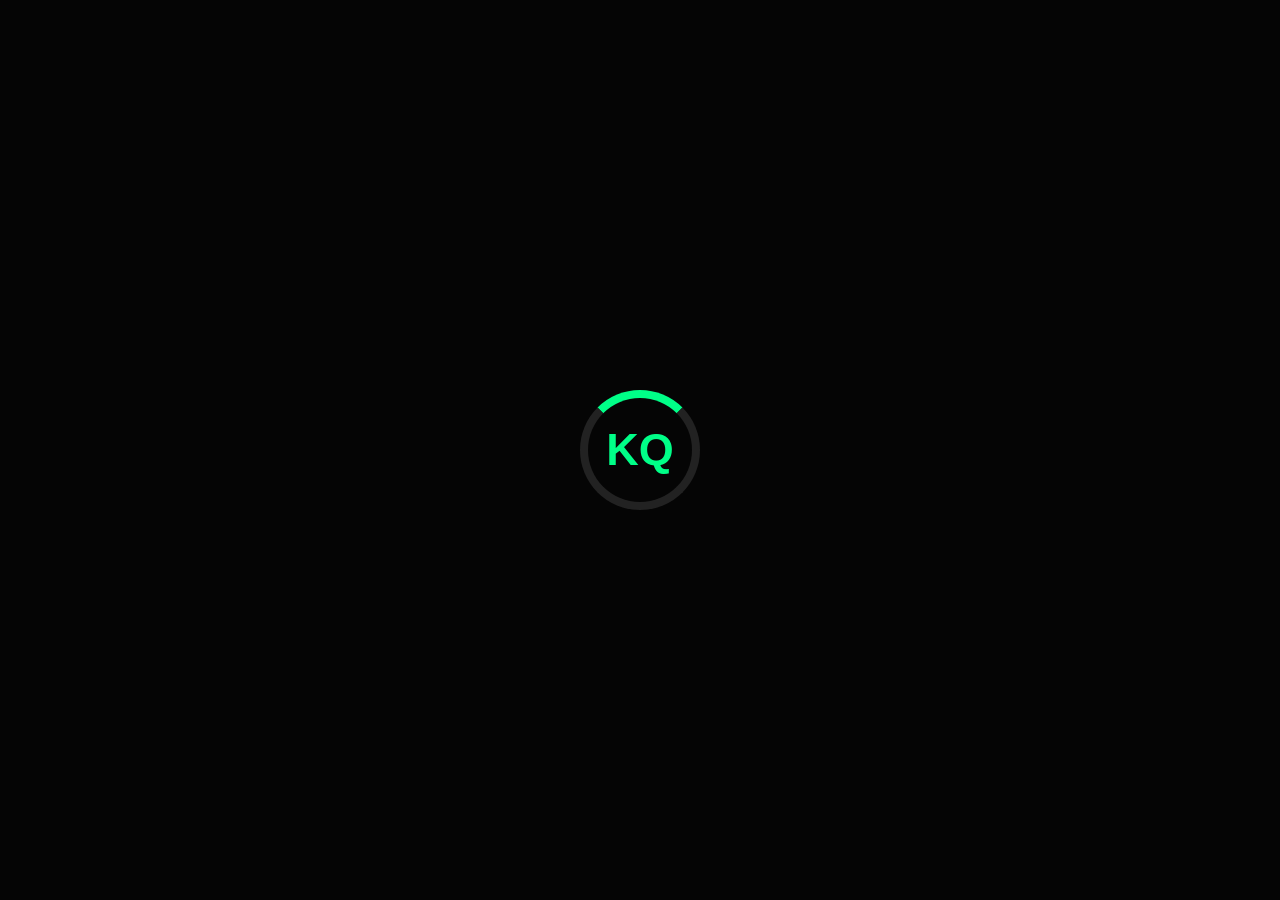
<file: index.html>
<!DOCTYPE html>
<html lang="pl">

<head>

<meta charset="UTF-8">
<meta name="viewport" content="width=device-width, initial-scale=1.0">

<title>KQ Games</title>

<link rel="stylesheet" href="style.css">
<link rel="manifest" href="manifest.json">
<link rel="icon" href="icon.png">

  <link rel="icon" type="image/png" href="favicon.png">

</head>


<body>

  <div id="loader">
    <div class="circle">
        <span>KQ</span>
    </div>
</div>

<div class="menu">

<button onclick="openMenu()">
☰
</button>


<div id="panel">

<a href="index.html">
🏠 Strona główna
</a>

<a href="https://www.tiktok.com/" target="_blank">
🎵 TikTok KQ
</a>

<a href="#" onclick="help()">
❓ Pomoc
</a>

<button onclick="theme()">
🌙 Jasny / Ciemny
</button>

</div>

</div>



<header>

<h1>🎮 <span>KQ</span> Games</h1>

<p>Twoja własna platforma gier</p>

</header>



<main>


<h2>Wybierz grę</h2>


<div class="games">


<a href="games/snake.html">
🐍
<h3>KQ Snake</h3>
</a>


<a href="games/tetris.html">
🧱
<h3>KQ Tetris</h3>
</a>


<a href="games/clicker.html">
🖱️
<h3>KQ Clicker</h3>
</a>


<a href="games/tic.html">
❌⭕
<h3>KQ Tic Tac Toe</h3>
</a>


<a href="games/racing.html">
🚗
<h3>KQ Racing</h3>
</a>


<a href="games/craft.html">
🟩
<h3>KQ Craft</h3>
</a>


<a href="games/adventure.html">
⭐
<h3>KQ Adventure</h3>
</a>


<a href="games/flappy.html">
🐦
<h3>KQ Flappy</h3>
</a>


</div>


</main>



<footer>

© 2026 KQ Games

</footer>



<script>

function openMenu(){

let p=document.getElementById("panel");

if(p.style.display=="block")
p.style.display="none";

else
p.style.display="block";

}



function theme(){

document.body.classList.toggle("light");

}



function help(){

alert(
"KQ Games 🎮\n\nWybierz grę i baw się dobrze!\nProblemy? Napisz do KQ."
);

}


</script>

<script>

setTimeout(()=>{

document.getElementById("loader").style.display="none";

},2000);


</script>

</body>

</html>
</file>
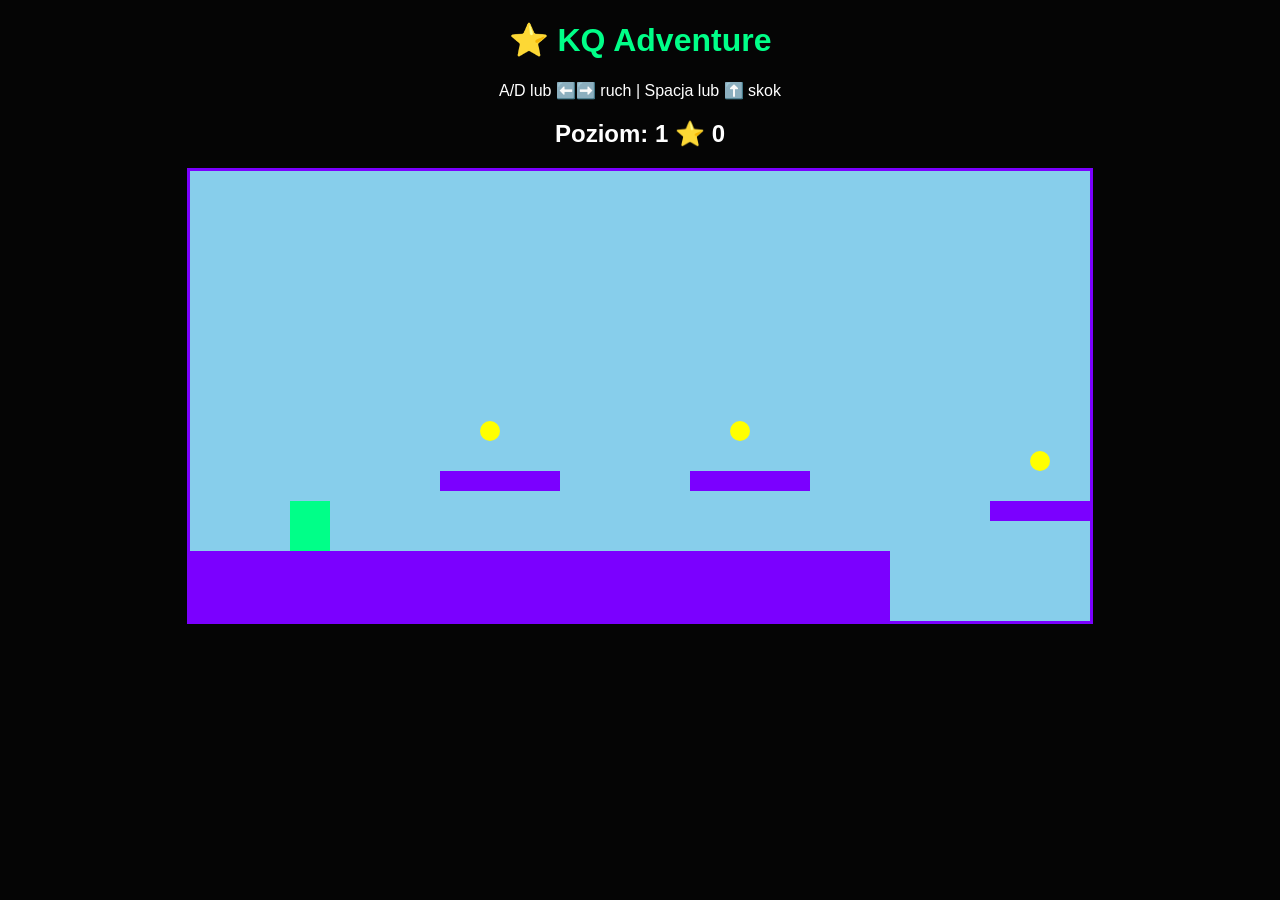
<file: games/adventure.html>
<!DOCTYPE html>
<html lang="pl">

<head>
<meta charset="UTF-8">
<title>KQ Adventure</title>

<style>

body{
background:#050505;
color:white;
text-align:center;
font-family:Arial;
}

h1{
color:#00ff88;
}

canvas{
background:#87ceeb;
border:3px solid #7b00ff;
}

</style>
</head>


<body>

<h1>⭐ KQ Adventure</h1>

<p>
A/D lub ⬅️➡️ ruch | Spacja lub ⬆️ skok
</p>

<h2>
Poziom: <span id="level">1</span>
⭐ <span id="score">0</span>
</h2>


<canvas id="game" width="900" height="450"></canvas>


<script>

const canvas=document.getElementById("game");
const ctx=canvas.getContext("2d");


let keys={};

let level=0;
let score=0;
let camera=0;


let player;


let levels=[


{

platforms:[

[0,380,700,70],
[250,300,120,20],
[500,300,120,20],
[800,330,200,20],
[1100,280,150,20],
[1400,330,300,20]

],

coins:[

[300,260],
[550,260],
[850,290],
[1150,240]

],

finish:1600

},



{

platforms:[

[0,380,600,70],
[200,320,120,20],
[450,270,120,20],
[700,330,180,20],
[1000,280,150,20],
[1300,330,200,20],
[1700,280,300,20]

],

coins:[

[250,280],
[500,230],
[750,290],
[1050,240],
[1400,290]

],

finish:1850

}

];



function loadLevel(){

player={

x:100,
y:200,

w:40,
h:50,

dy:0,

speed:6,

ground:false

};


camera=0;

}



document.addEventListener("keydown",e=>{

keys[e.key]=true;

});


document.addEventListener("keyup",e=>{

keys[e.key]=false;

});




function update(){


let map=levels[level];


// ruch

if(keys["a"] || keys["ArrowLeft"])
player.x-=player.speed;


if(keys["d"] || keys["ArrowRight"])
player.x+=player.speed;



// grawitacja

player.dy+=0.6;

player.y+=player.dy;



player.ground=false;



// platformy

map.platforms.forEach(p=>{


if(

player.x < p[0]+p[2] &&

player.x+player.w > p[0] &&

player.y+player.h > p[1] &&

player.y+player.h < p[1]+20 &&

player.dy>0

){

player.y=p[1]-player.h;

player.dy=0;

player.ground=true;

}


});



// skok

if(

(keys[" "] || keys["ArrowUp"]) &&

player.ground

){

player.dy=-13;

player.ground=false;

}



// monety

map.coins.forEach(c=>{


if(!c.taken &&

player.x<c[0]+20 &&

player.x+player.w>c[0] &&

player.y<c[1]+20 &&

player.y+player.h>c[1]

){

c.taken=true;

score+=10;

}


});



// spadnięcie

if(player.y>500){

loadLevel();

}



// meta

if(player.x>map.finish){


level++;


if(level>=levels.length){

alert("🏆 KQ Adventure ukończone!");

level=0;

score=0;

}


loadLevel();

}



// kamera

camera=player.x-350;


if(camera<0)
camera=0;



draw();


requestAnimationFrame(update);


}





function draw(){


let map=levels[level];


ctx.fillStyle="#87ceeb";

ctx.fillRect(0,0,900,450);



ctx.fillStyle="#7b00ff";


map.platforms.forEach(p=>{

ctx.fillRect(

p[0]-camera,

p[1],

p[2],

p[3]

);

});



map.coins.forEach(c=>{


if(!c.taken){

ctx.fillStyle="yellow";

ctx.beginPath();

ctx.arc(
c[0]-camera,
c[1],
10,
0,
Math.PI*2
);

ctx.fill();

}

});



ctx.fillStyle="#00ff88";

ctx.fillRect(

player.x-camera,

player.y,

player.w,

player.h

);



ctx.fillStyle="white";

ctx.fillRect(

map.finish-camera,

300,

20,

80

);



document.getElementById("level").innerHTML=level+1;

document.getElementById("score").innerHTML=score;


}



loadLevel();

update();

</script>

</body>

</html>
</file>
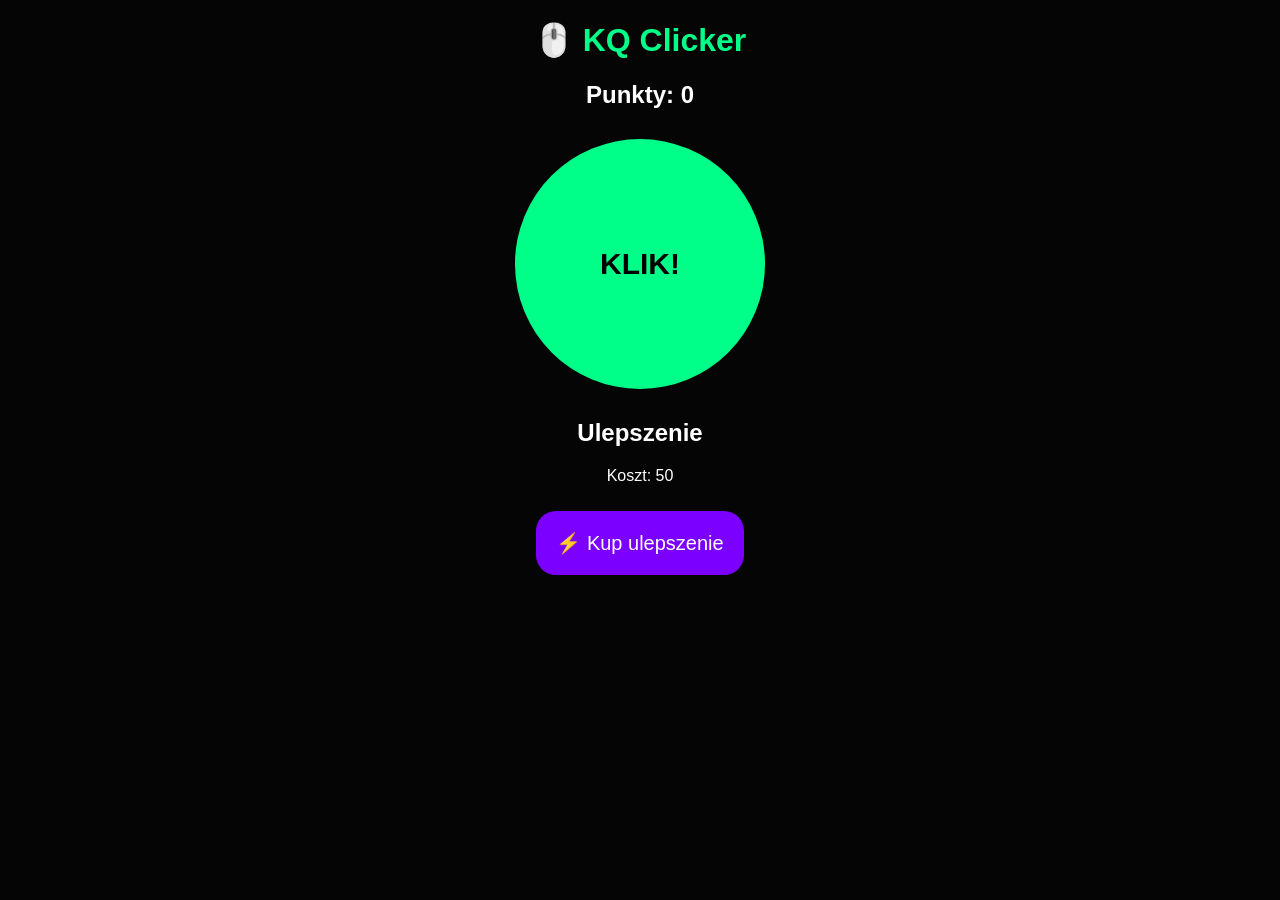
<file: games/clicker.html>
<!DOCTYPE html>
<html lang="pl">

<head>
<meta charset="UTF-8">
<meta name="viewport" content="width=device-width, initial-scale=1.0">

<title>KQ Clicker</title>

<style>

body {
    background:#050505;
    color:white;
    text-align:center;
    font-family:Arial;
}

h1 {
    color:#00ff88;
}

button {
    padding:20px;
    margin:10px;
    border:0;
    border-radius:20px;
    background:#7b00ff;
    color:white;
    font-size:20px;
    cursor:pointer;
}

#click {
    width:250px;
    height:250px;
    border-radius:50%;
    background:#00ff88;
    color:black;
    font-size:30px;
    font-weight:bold;
}

</style>

</head>


<body>

<h1>🖱️ KQ Clicker</h1>

<h2>Punkty: <span id="score">0</span></h2>


<button id="click" onclick="clicker()">
KLIK!
</button>


<h2>Ulepszenie</h2>

<p>
Koszt: <span id="cost">50</span>
</p>

<button onclick="upgrade()">
⚡ Kup ulepszenie
</button>


<script>

let score=0;
let power=1;
let cost=50;


function clicker(){

score+=power;

update();

}



function upgrade(){

if(score>=cost){

score-=cost;

power++;

cost*=2;

alert("⚡ Ulepszenie kupione!");

}

else{

alert("❌ Za mało punktów!");

}

update();

}



function update(){

document.getElementById("score").innerHTML=score;

document.getElementById("cost").innerHTML=cost;

}


</script>


</body>
</html>
</file>
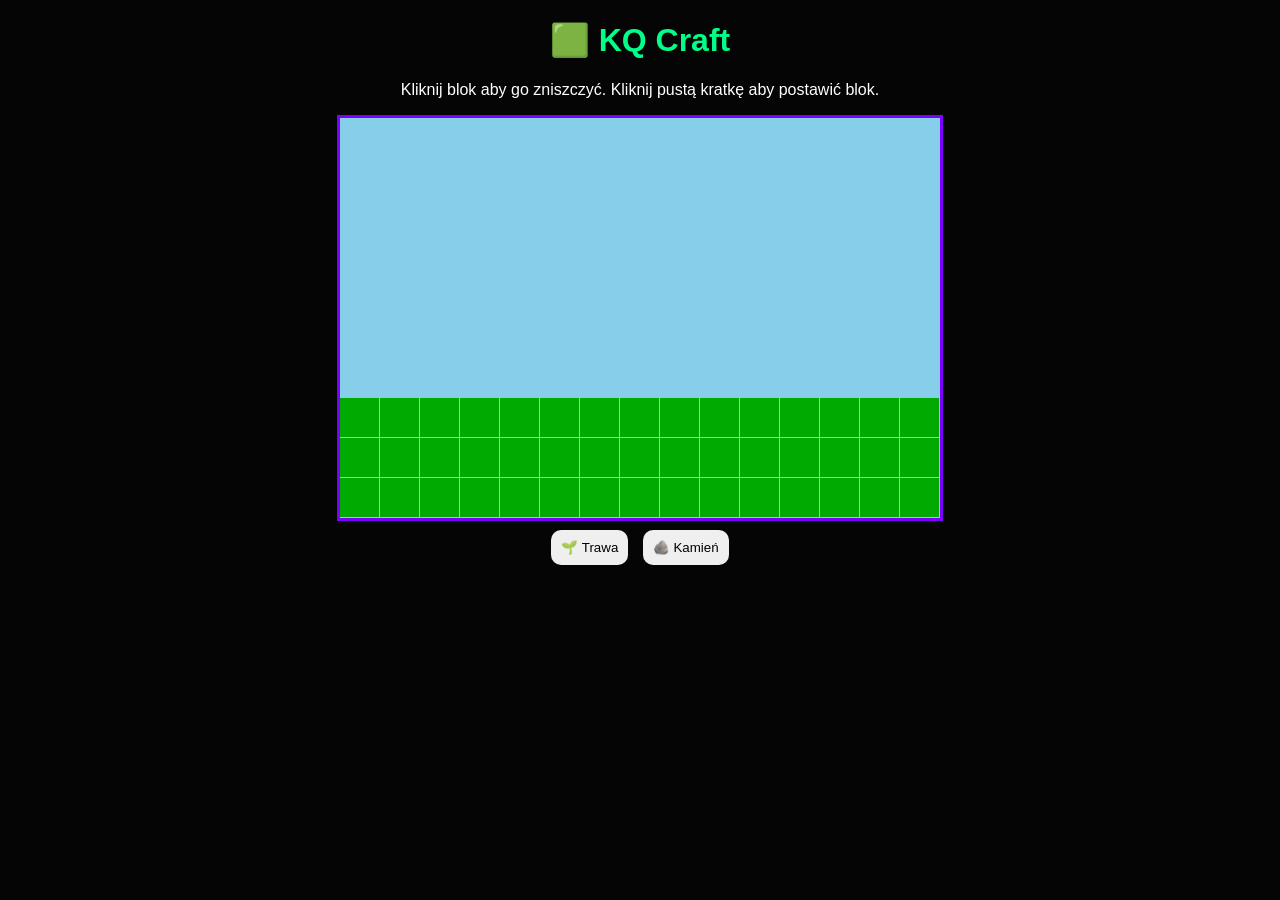
<file: games/craft.html>
<!DOCTYPE html>
<html lang="pl">

<head>
<meta charset="UTF-8">
<meta name="viewport" content="width=device-width, initial-scale=1.0">

<title>KQ Craft</title>

<style>

body {
    background:#050505;
    color:white;
    text-align:center;
    font-family:Arial;
}

h1 {
    color:#00ff88;
}

canvas {
    border:3px solid #7b00ff;
    background:#87ceeb;
}

button {
    padding:10px;
    margin:5px;
    border:0;
    border-radius:10px;
    cursor:pointer;
}

</style>

</head>

<body>

<h1>🟩 KQ Craft</h1>

<p>
Kliknij blok aby go zniszczyć.
Kliknij pustą kratkę aby postawić blok.
</p>

<canvas id="world" width="600" height="400"></canvas>

<br>

<button onclick="selectBlock('grass')">
🌱 Trawa
</button>

<button onclick="selectBlock('stone')">
🪨 Kamień
</button>


<script>

const canvas=document.getElementById("world");
const ctx=canvas.getContext("2d");


let size=40;

let selected="grass";


let world=[];


// tworzenie świata

for(let y=0;y<10;y++){

world[y]=[];

for(let x=0;x<15;x++){

if(y>6)
world[y][x]="grass";

else
world[y][x]="";

}

}



function selectBlock(block){

selected=block;

}



function draw(){

ctx.clearRect(0,0,600,400);


for(let y=0;y<10;y++){

for(let x=0;x<15;x++){


if(world[y][x]){


if(world[y][x]=="grass")
ctx.fillStyle="#00aa00";


if(world[y][x]=="stone")
ctx.fillStyle="#777";


ctx.fillRect(
x*size,
y*size,
size-1,
size-1
);


}


}

}


}


canvas.onclick=function(e){

let rect=canvas.getBoundingClientRect();


let x=Math.floor(
(e.clientX-rect.left)/size
);


let y=Math.floor(
(e.clientY-rect.top)/size
);



if(world[y][x]){

world[y][x]="";

}

else{

world[y][x]=selected;

}


draw();

}



draw();


</script>


</body>
</html>
</file>
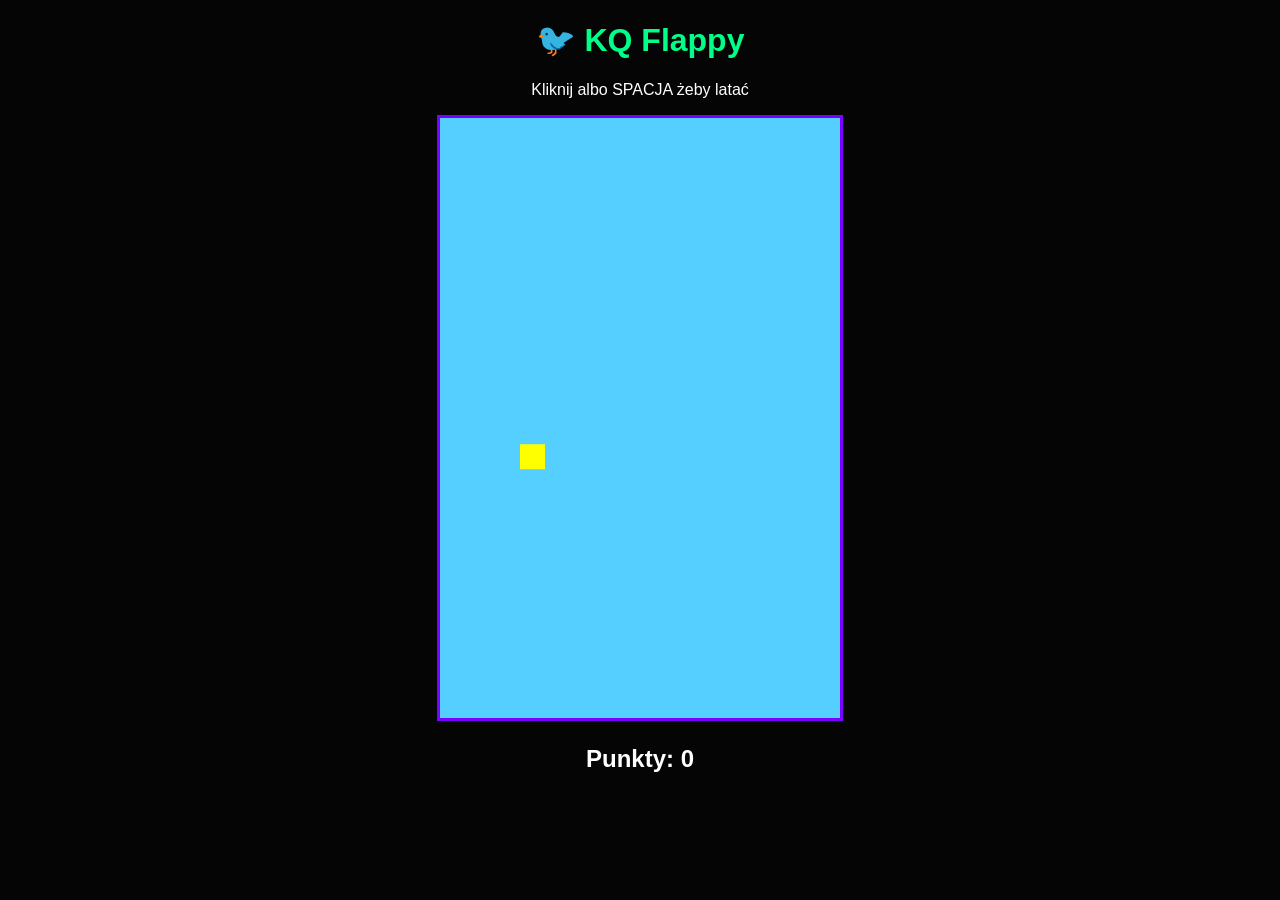
<file: games/flappy.html>
<!DOCTYPE html>
<html lang="pl">

<head>
<meta charset="UTF-8">
<title>KQ Flappy</title>

<style>

body{
background:#050505;
color:white;
text-align:center;
font-family:Arial;
}

h1{
color:#00ff88;
}

canvas{
background:#55cfff;
border:3px solid #7b00ff;
}

</style>

</head>


<body>

<h1>🐦 KQ Flappy</h1>

<p>Kliknij albo SPACJA żeby latać</p>

<canvas id="game" width="400" height="600"></canvas>

<h2>
Punkty: <span id="score">0</span>
</h2>


<script>


const canvas=document.getElementById("game");
const ctx=canvas.getContext("2d");


let bird;
let pipes;
let score;
let playing;



function start(){

bird={
x:80,
y:300,
size:25,
dy:0
};


pipes=[

{
x:450,
gap:220,
top:150
}

];


score=0;

playing=true;

}



function jump(){

if(playing){

bird.dy=-6;

}

}



document.addEventListener("keydown",e=>{

if(e.code=="Space")
jump();

});


canvas.onclick=jump;



function update(){


if(!playing)
return;



ctx.clearRect(0,0,400,600);



// fizyka

bird.dy+=0.25;

bird.y+=bird.dy;



// rury

pipes.forEach(p=>{

p.x-=2;

});



if(pipes[0].x<-60){

pipes.shift();

score++;

document.getElementById("score").innerHTML=score;

}



if(pipes.length<2){

pipes.push({

x:450,

gap:220,

top:Math.random()*180+50

});

}




// ptak

ctx.fillStyle="yellow";

ctx.fillRect(
bird.x,
bird.y,
bird.size,
bird.size
);




// rury

ctx.fillStyle="#00aa00";


pipes.forEach(p=>{


ctx.fillRect(
p.x,
0,
60,
p.top
);


ctx.fillRect(
p.x,
p.top+p.gap,
60,
600
);



// kolizja

if(

bird.x < p.x+60 &&

bird.x+bird.size > p.x &&

(

bird.y < p.top ||

bird.y+bird.size > p.top+p.gap

)

){

gameOver();

}


});



if(bird.y<0 || bird.y>600){

gameOver();

}



requestAnimationFrame(update);

}



function gameOver(){

playing=false;

setTimeout(()=>{

alert(
"Koniec gry! Wynik: "+score
);

start();

update();

},100);

}



start();

update();


</script>


</body>

</html>
</file>
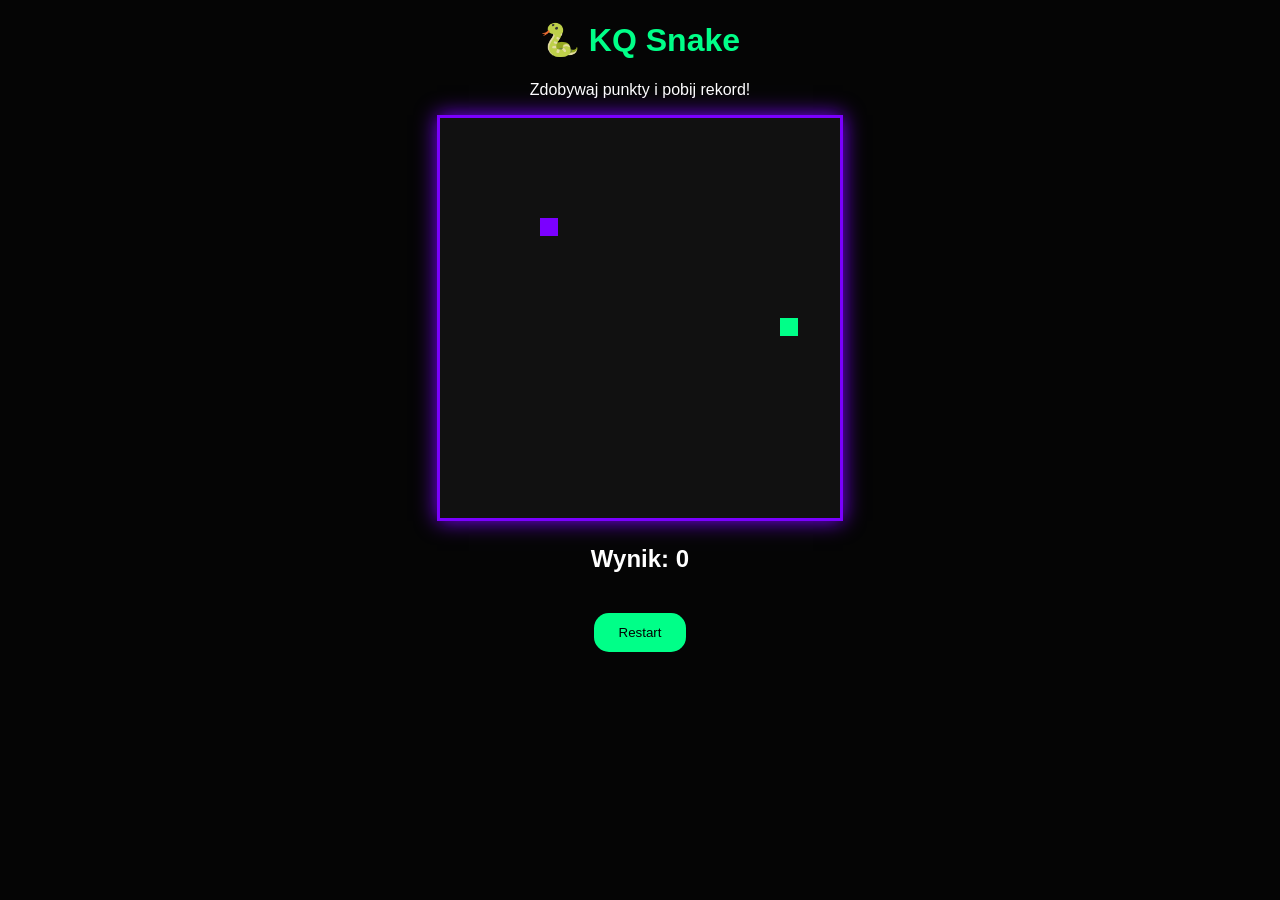
<file: games/snake.html>
<!DOCTYPE html>
<html lang="pl">

<head>
<meta charset="UTF-8">
<meta name="viewport" content="width=device-width, initial-scale=1.0">

<title>KQ Snake</title>

<style>

body {
    background:#050505;
    color:white;
    text-align:center;
    font-family:Arial;
}

h1 {
    color:#00ff88;
}

canvas {
    background:#111;
    border:3px solid #7b00ff;
    box-shadow:0 0 20px #7b00ff;
}

button {
    margin-top:20px;
    padding:12px 25px;
    border:0;
    border-radius:15px;
    background:#00ff88;
    cursor:pointer;
}

</style>

</head>


<body>


<h1>🐍 KQ Snake</h1>

<p>Zdobywaj punkty i pobij rekord!</p>


<canvas id="game" width="400" height="400"></canvas>


<h2>
Wynik: <span id="score">0</span>
</h2>


<button onclick="restart()">
Restart
</button>


<script>

const canvas=document.getElementById("game");
const ctx=canvas.getContext("2d");


let snake;
let food;
let dx;
let dy;
let score;


function start(){

snake=[
{x:200,y:200}
];

food={
x:100,
y:100
};

dx=20;
dy=0;

score=0;

}


function draw(){

ctx.fillStyle="#111";
ctx.fillRect(0,0,400,400);


ctx.fillStyle="#00ff88";

snake.forEach(part=>{
ctx.fillRect(part.x,part.y,18,18);
});


ctx.fillStyle="#7b00ff";
ctx.fillRect(food.x,food.y,18,18);



let head={
x:snake[0].x+dx,
y:snake[0].y+dy
};


snake.unshift(head);


if(head.x==food.x && head.y==food.y){

score++;

document.getElementById("score").innerHTML=score;

food={
x:Math.floor(Math.random()*20)*20,
y:Math.floor(Math.random()*20)*20
};

}else{

snake.pop();

}


if(
head.x<0 ||
head.x>=400 ||
head.y<0 ||
head.y>=400
){

alert("Koniec gry! Wynik: "+score);

start();

}


}


document.addEventListener("keydown",e=>{

if(e.key=="ArrowUp"){
dx=0;
dy=-20;
}

if(e.key=="ArrowDown"){
dx=0;
dy=20;
}

if(e.key=="ArrowLeft"){
dx=-20;
dy=0;
}

if(e.key=="ArrowRight"){
dx=20;
dy=0;
}

});


function restart(){

start();

}


start();

setInterval(draw,120);


</script>


</body>

</html>
</file>
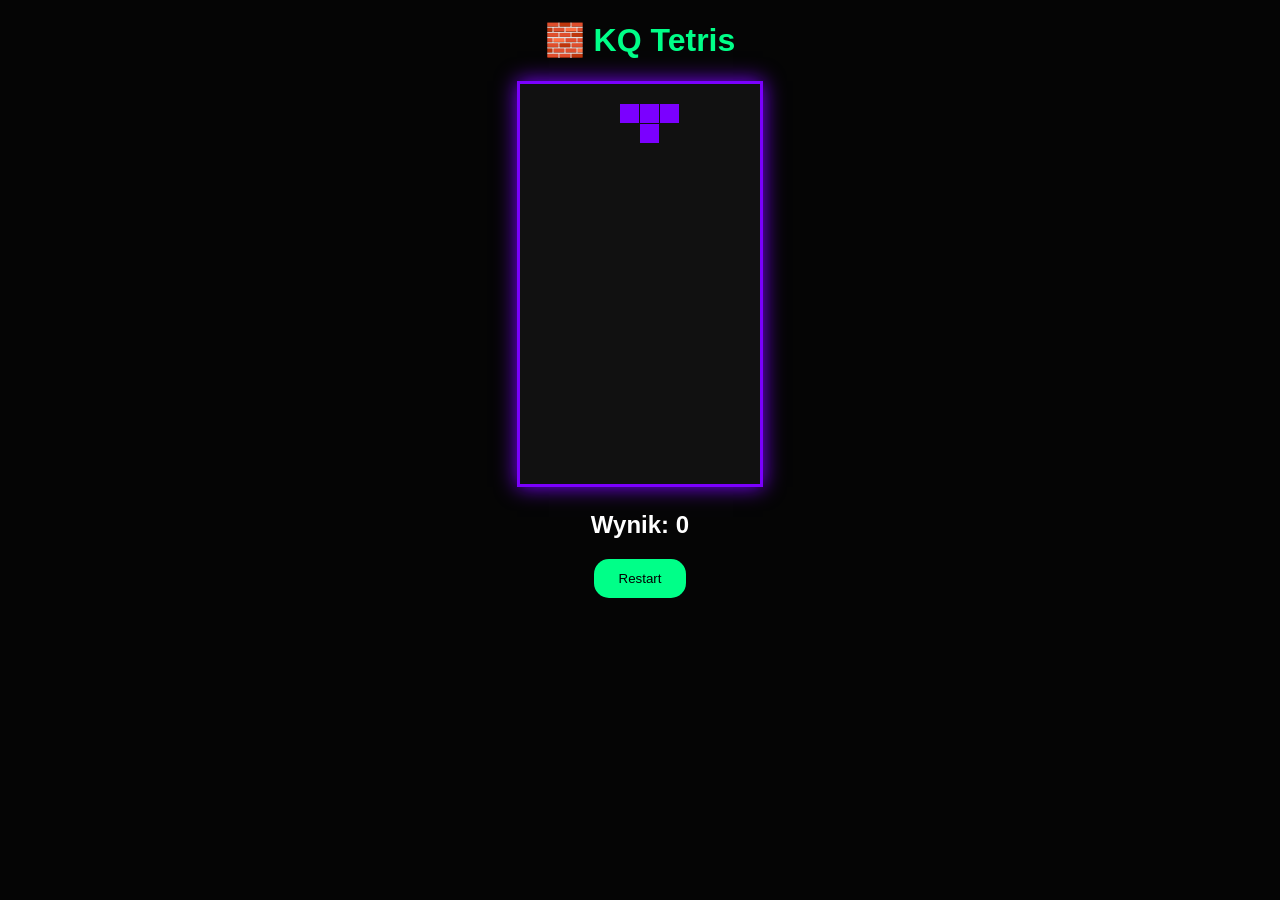
<file: games/tetris.html>
<!DOCTYPE html>
<html lang="pl">

<head>
<meta charset="UTF-8">
<meta name="viewport" content="width=device-width, initial-scale=1.0">

<title>KQ Tetris</title>

<style>

body {
    background:#050505;
    color:white;
    text-align:center;
    font-family:Arial;
}

h1 {
    color:#00ff88;
}

canvas {
    background:#111;
    border:3px solid #7b00ff;
    box-shadow:0 0 20px #7b00ff;
}

button {
    padding:12px 25px;
    border:0;
    border-radius:15px;
    background:#00ff88;
    cursor:pointer;
}

</style>

</head>


<body>

<h1>🧱 KQ Tetris</h1>

<canvas id="game" width="240" height="400"></canvas>

<h2>
Wynik: <span id="score">0</span>
</h2>

<button onclick="restart()">Restart</button>


<script>

const canvas=document.getElementById("game");
const ctx=canvas.getContext("2d");

const block=20;

let board;
let piece;
let score;


function reset(){

board=Array.from(
{length:20},
()=>Array(12).fill(0)
);

score=0;

newPiece();

}


function newPiece(){

piece={
x:5,
y:0,
shape:[
[1,1,1],
[0,1,0]
]
};

}


function draw(){

ctx.fillStyle="#111";
ctx.fillRect(0,0,240,400);


for(let y=0;y<20;y++){

for(let x=0;x<12;x++){

if(board[y][x]){

ctx.fillStyle="#00ff88";
ctx.fillRect(
x*block,
y*block,
block-1,
block-1
);

}

}

}


piece.shape.forEach((row,y)=>{

row.forEach((v,x)=>{

if(v){

ctx.fillStyle="#7b00ff";

ctx.fillRect(
(piece.x+x)*block,
(piece.y+y)*block,
block-1,
block-1
);

}

});

});

}


function move(){

piece.y++;


if(piece.y+piece.shape.length>=20){

place();

}

draw();

}


function place(){

piece.shape.forEach((row,y)=>{

row.forEach((v,x)=>{

if(v){

board[piece.y+y][piece.x+x]=1;

}

});

});


score+=10;

document.getElementById("score").innerHTML=score;


newPiece();

}



document.addEventListener("keydown",e=>{

if(e.key=="ArrowLeft"){
piece.x--;
}

if(e.key=="ArrowRight"){
piece.x++;
}

if(e.key=="ArrowDown"){
move();
}

if(e.key=="ArrowUp"){

piece.shape.reverse();

}

draw();

});



function restart(){

reset();

}


reset();

setInterval(move,700);

draw();

</script>


</body>
</html>
</file>
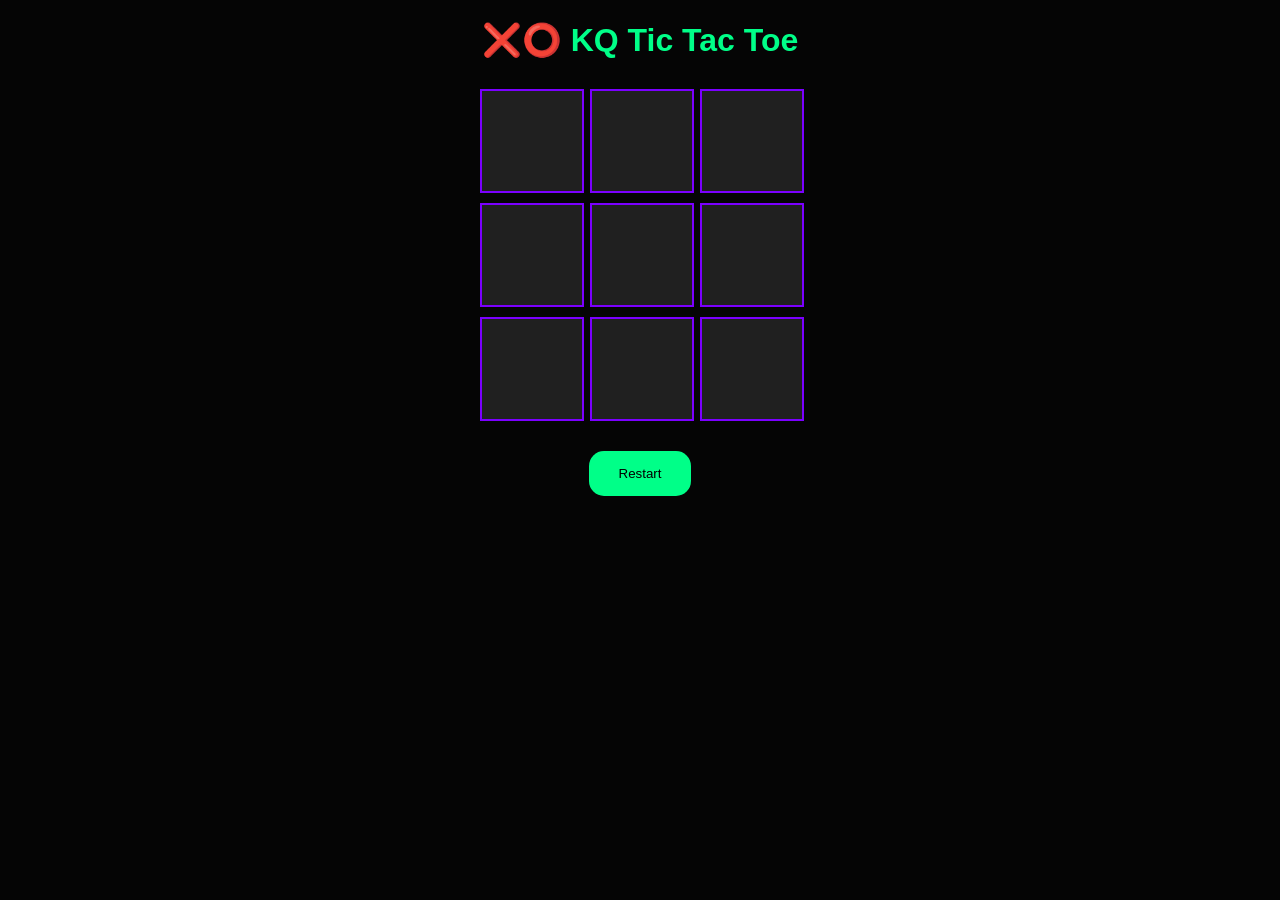
<file: games/tic.html>
<!DOCTYPE html>
<html lang="pl">

<head>
<meta charset="UTF-8">
<meta name="viewport" content="width=device-width, initial-scale=1.0">

<title>KQ Tic Tac Toe</title>

<style>

body {
    background:#050505;
    color:white;
    text-align:center;
    font-family:Arial;
}

h1 {
    color:#00ff88;
}

#board {
    display:grid;
    grid-template-columns:repeat(3,100px);
    gap:10px;
    justify-content:center;
    margin:30px;
}

.cell {
    width:100px;
    height:100px;
    background:#202020;
    border:2px solid #7b00ff;
    font-size:50px;
    cursor:pointer;
}

button {
    padding:15px 30px;
    border:0;
    border-radius:15px;
    background:#00ff88;
    cursor:pointer;
}

</style>

</head>


<body>

<h1>❌⭕ KQ Tic Tac Toe</h1>

<div id="board"></div>

<h2 id="msg"></h2>

<button onclick="restart()">Restart</button>


<script>

let board=["","","","","","","","",""];

let game=true;


const win=[
[0,1,2],
[3,4,5],
[6,7,8],
[0,3,6],
[1,4,7],
[2,5,8],
[0,4,8],
[2,4,6]
];


function draw(){

let b=document.getElementById("board");

b.innerHTML="";


board.forEach((x,i)=>{

let c=document.createElement("div");

c.className="cell";

c.innerHTML=x;

c.onclick=()=>move(i);

b.appendChild(c);

});

}



function move(i){

if(board[i]!=="" || !game)
return;


board[i]="❌";


check();


if(game)
computer();


}



function computer(){

let empty=board
.map((x,i)=>x===""?i:null)
.filter(x=>x!==null);


let move=empty[Math.floor(Math.random()*empty.length)];


board[move]="⭕";

check();

}



function check(){

for(let w of win){

let a=board[w[0]];
let b=board[w[1]];
let c=board[w[2]];


if(a && a==b && b==c){

document.getElementById("msg").innerHTML=
a+" wygrywa!";

game=false;

}

}


if(!board.includes("") && game){

document.getElementById("msg").innerHTML=
"Remis!";

game=false;

}

draw();

}



function restart(){

board=["","","","","","","","",""];

game=true;

document.getElementById("msg").innerHTML="";

draw();

}


draw();

</script>


</body>

</html>
</file>
<file: style.css>
* {
    box-sizing: border-box;
}

body {
    margin: 0;
    font-family: Arial, sans-serif;
    background: linear-gradient(135deg, #050505, #151515);
    color: white;
    text-align: center;
}


header {
    padding: 40px 20px;
}


h1 {
    font-size: 45px;
}


h1 span {
    color: #00ff88;
    text-shadow: 0 0 15px #00ff88;
}


header p {
    color: #bbb;
    font-size: 20px;
}


main {
    padding: 20px;
}


.games {
    display: grid;
    grid-template-columns: repeat(auto-fit, minmax(220px, 1fr));
    gap: 25px;
    max-width: 1000px;
    margin: auto;
}


.games a {
    text-decoration: none;
    color: white;
    background: #202020;
    padding: 30px;
    border-radius: 25px;
    box-shadow: 0 0 20px #7b00ff;
    transition: 0.3s;
}


.games a:hover {
    transform: scale(1.05);
    box-shadow: 0 0 30px #00ff88;
}


.games a:first-letter {
    font-size: 50px;
}


h3 {
    font-size: 22px;
}


footer {
    margin-top: 50px;
    padding: 20px;
    color: #aaa;
}
.menu{
position:fixed;
top:20px;
left:20px;
z-index:10;
}


.menu button{
font-size:25px;
background:#00ff88;
border:0;
border-radius:15px;
padding:10px;
cursor:pointer;
}


#panel{

display:none;

background:#202020;

padding:20px;

border-radius:20px;

box-shadow:0 0 20px #7b00ff;

}


#panel a{

display:block;

color:white;

text-decoration:none;

padding:10px;

}



.light{

background:#eeeeee;

color:#111;

}


.light .games a{

background:white;

color:#111;

}
#loader{
    position:fixed;
    top:0;
    left:0;
    width:100%;
    height:100%;
    background:#050505;
    display:flex;
    justify-content:center;
    align-items:center;
    z-index:9999;
}


.circle{

    width:120px;
    height:120px;

    border:8px solid #222;
    border-top:8px solid #00ff88;

    border-radius:50%;

    animation:spin 1s linear infinite;

    display:flex;
    justify-content:center;
    align-items:center;

}


.circle span{

    color:#00ff88;
    font-size:45px;
    font-weight:bold;

    position:absolute;

}


@keyframes spin{

from{
transform:rotate(0deg);
}

to{
transform:rotate(360deg);
}

}
</file>
